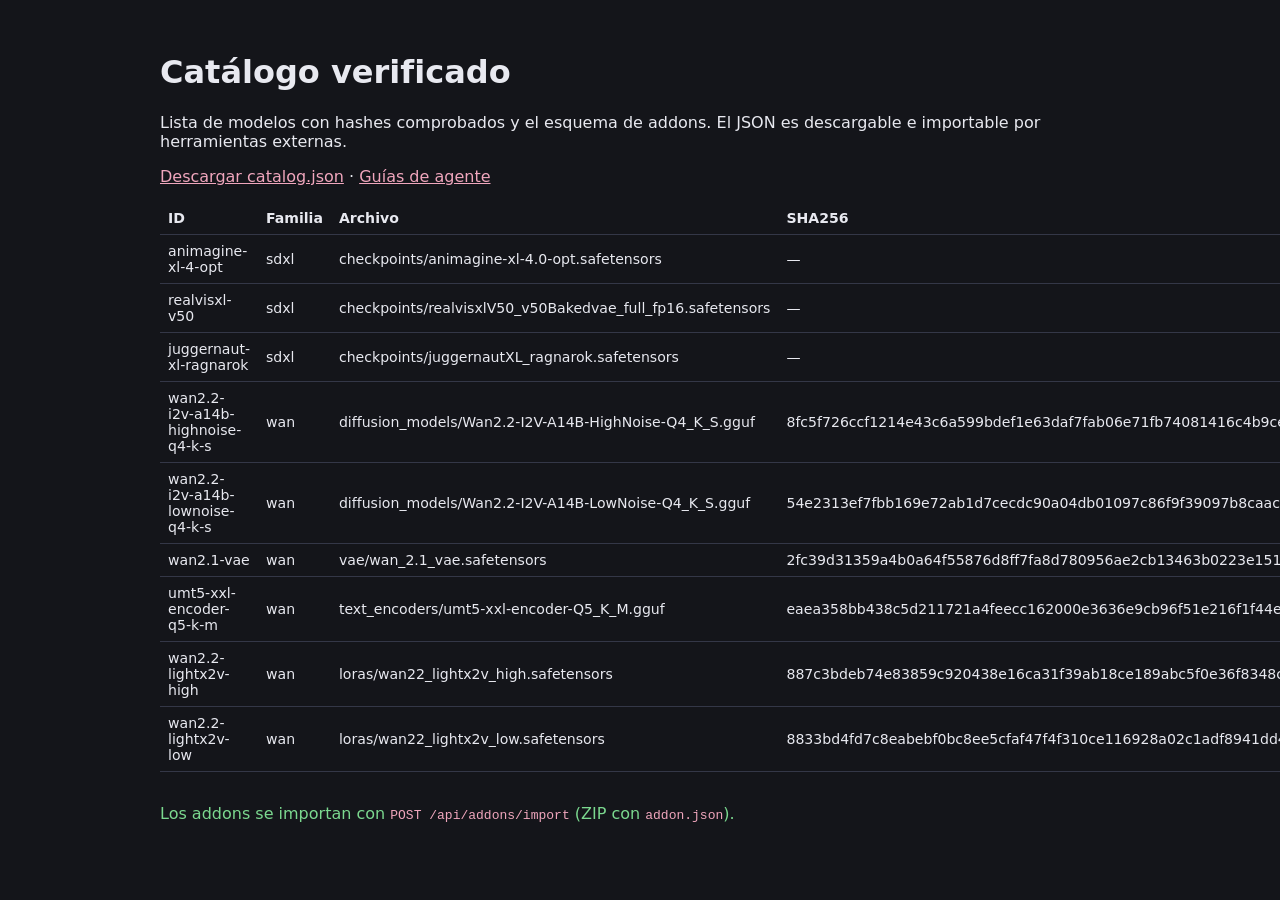
<file: docs/catalog/index.html>
<!doctype html>
<html lang="es">
<head>
  <meta charset="utf-8">
  <meta name="viewport" content="width=device-width, initial-scale=1">
  <title>WAIFU STUDIO · Catálogo verificado</title>
  <style>
    :root { color-scheme: dark light; font-family: system-ui, sans-serif; }
    body { margin: 0; padding: 2rem; background: #14151a; color: #e8e9f0; }
    main { max-width: 960px; margin: auto; }
    table { width: 100%; border-collapse: collapse; margin: 1rem 0 2rem; }
    th, td { text-align: left; padding: 0.5rem; border-bottom: 1px solid #343747; font-size: 0.88rem; }
    code { color: #f0a6bd; }
    a { color: #f0a6bd; }
    .ok { color: #7bd88f; }
  </style>
</head>
<body>
  <main>
    <h1>Catálogo verificado</h1>
    <p>Lista de modelos con hashes comprobados y el esquema de addons. El JSON es descargable e importable por herramientas externas.</p>
    <p><a href="catalog.json" download>Descargar catalog.json</a> · <a href="../agent-guides/README.md">Guías de agente</a></p>
    <table>
      <thead><tr><th>ID</th><th>Familia</th><th>Archivo</th><th>SHA256</th><th>Estado</th></tr></thead>
      <tbody id="rows"></tbody>
    </table>
    <p class="ok">Los addons se importan con <code>POST /api/addons/import</code> (ZIP con <code>addon.json</code>).</p>
  </main>
  <script>
    fetch("catalog.json").then((r) => r.json()).then((data) => {
      const rows = document.getElementById("rows");
      for (const model of data.models) {
        const tr = document.createElement("tr");
        for (const value of [model.id, model.family, model.file, model.sha256 || "—", model.verified ? "verificado" : "pendiente"]) {
          const td = document.createElement("td");
          td.textContent = value;
          tr.appendChild(td);
        }
        rows.appendChild(tr);
      }
    });
  </script>
</body>
</html>
</file>
